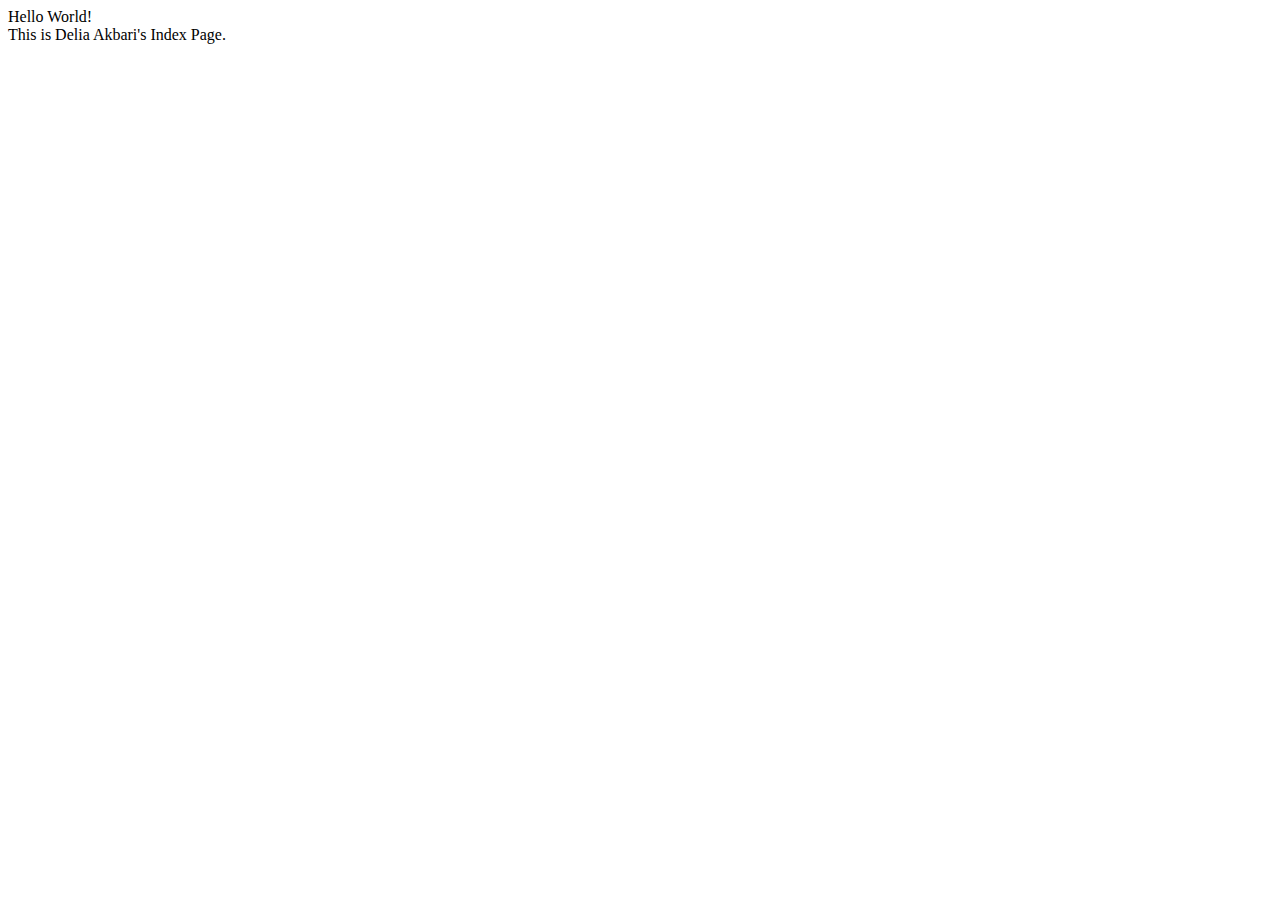
<file: WK4/index.html>
<!DOCTYPE HTML>
<html>
	<head> 
		<title>This is my first HTML page.</title>
		<script src="jsscript/script.js"> </script>
	</head>
	<body>
    Hello World! 
    <br>This is Delia Akbari's Index Page.
		<!-- write a note -->
	</body> 
</html>
</file>
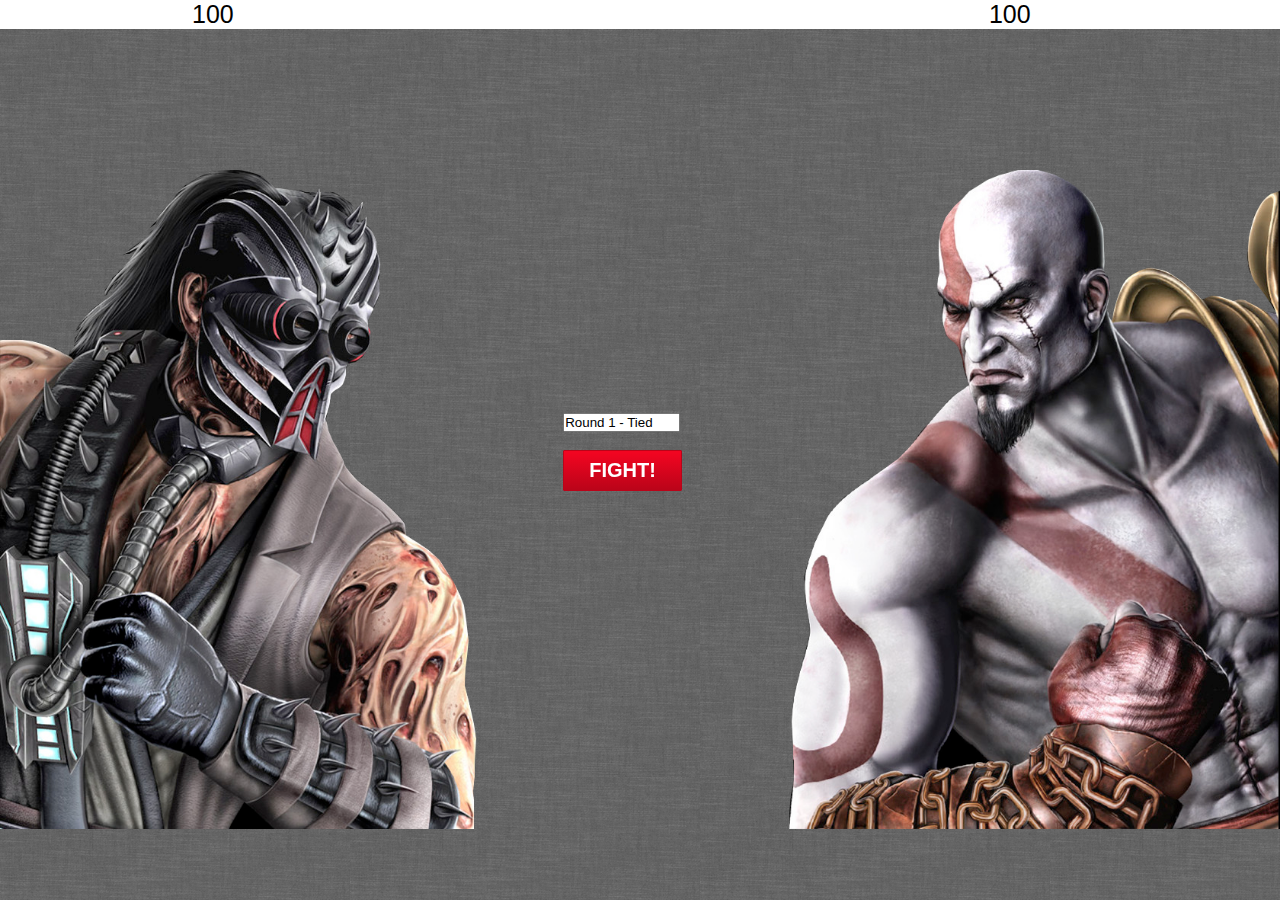
<file: WK1/goal1_duel1/index.html>
<!doctype html>  

<head>

	<title>Fight App</title>

	<link rel="stylesheet" href="css/style.css">

</head>

<body>
<div id="scores">
	<div id="kabal">
		<p>100</p>
	</div>

	<div id="kratos">
		<p>100</p>
	</div>
	<div class="clear"></div>
</div>
<div id="fight_box">

	<div id="fight_btn">
		<form id="round_number">
		  <input value="Round 1 - Tied"></input>
		</form><br>
		<a href="#" class="buttonblue">FIGHT!</a>
	</div>
	<div id="fight_bg">
		<img src="images/fight_bg.png">
	</div>
</div>
	
	<script type="text/javascript" src="js/main.js"></script>

</body>
</html>
</file>
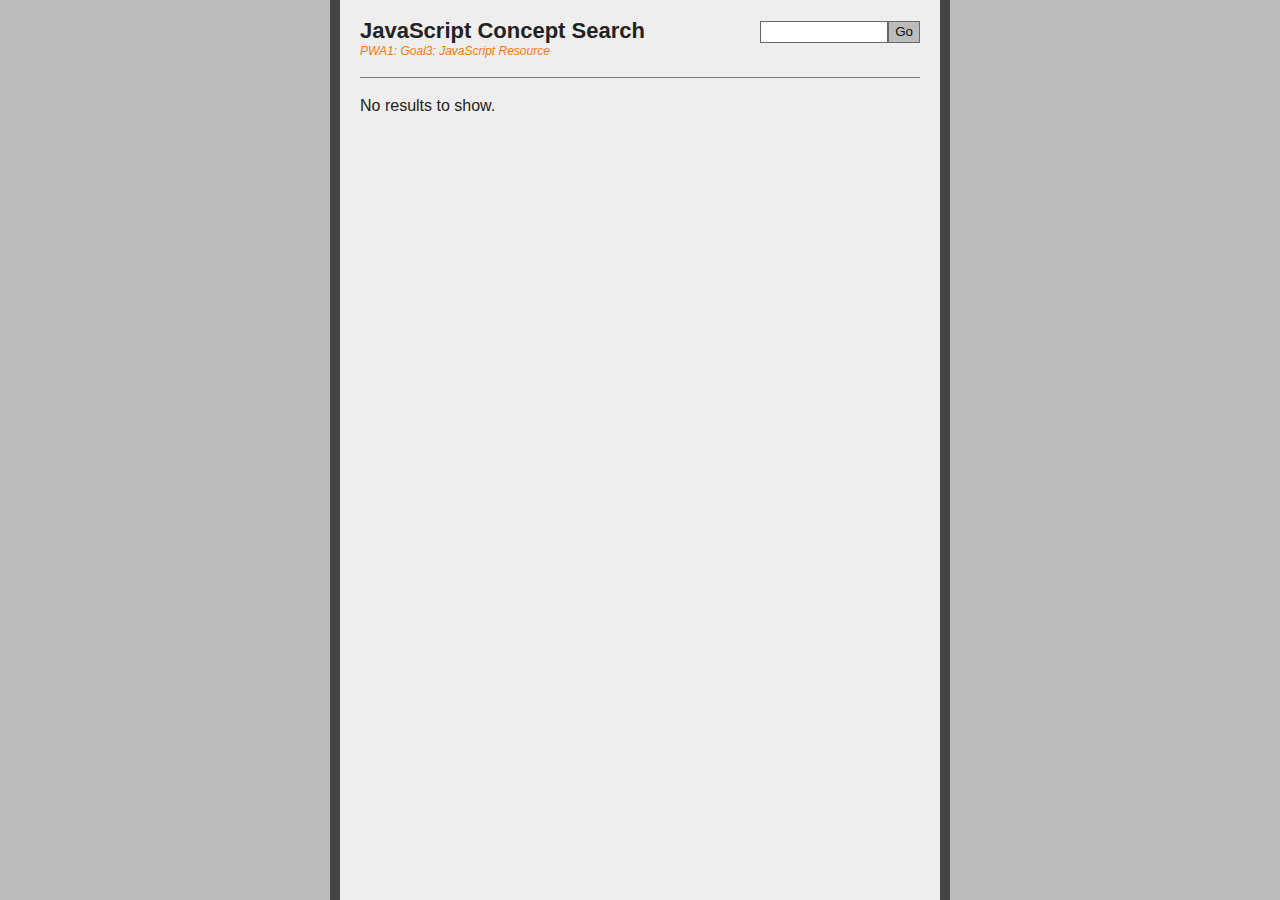
<file: WK2/BuggySearchEngine/index.html>
<!DOCTYPE html>
<html lang="en">
<head>
	<meta charset="utf-8" />
	<title>Goal 3: Assignment: JavaScript Search Engine</title>
	<link href="style.css" rel="stylesheet" type="text/css" />
</head>
<body id="index" class="home">
	<div id="sitewrap">
		<div id="wrap">
			<div id="logowrap">
				<h1>JavaScript Concept Search</h1>
				<p class="headsub">PWA1: Goal3: JavaScript Resource</p>
			</div>
			
			<div id="searchwrap">
				<form name="searchForm" id="searchForm">
					<input type="text" name="search" id="search" /><input type="submit" id="ssubmit" value="Go" />
				</form>
			</div>
			
			<div id="results">
				<p>No results to show.</p>
			</div>
		</div>
	</div>

	<script type="text/javascript" src="js/database.js"></script>
	<script type="text/javascript" src="js/search.js"></script>
</body>
</html>
</file>
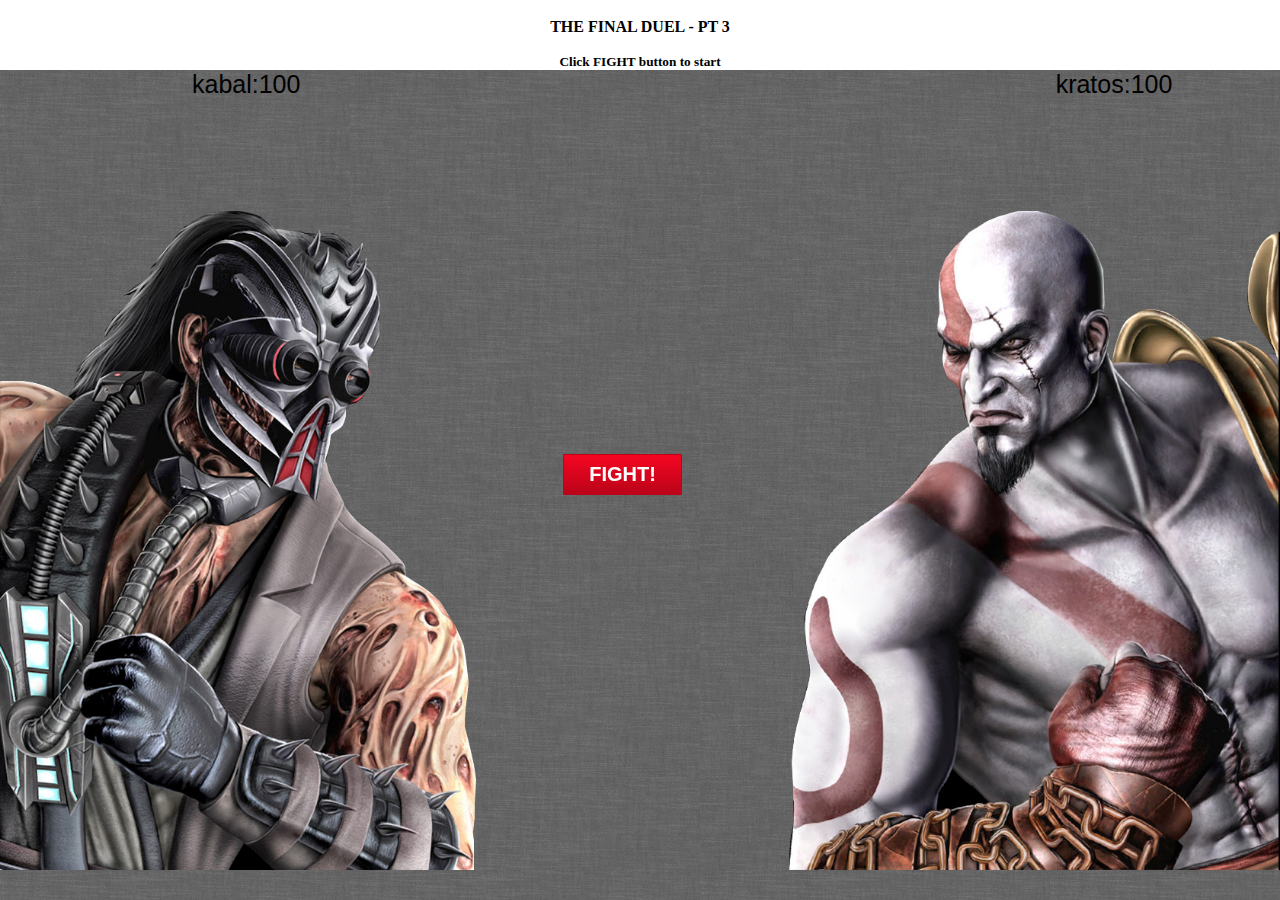
<file: WK3/Akbari_Delia_Duel3/index.html>
<!doctype html>  
<html>
<head>

	<title>Goal4: Assignment - Duel III - Delia Akbari</title>
	<link rel="stylesheet" href="css/style.css">
</head>

<body>
<div id="scores">

	<div class="clear"></div>
    <div id="mytitle">
    	<div style"..."><br><b><center> THE FINAL DUEL - PT 3</b><BR><BR><h5 id="round">Click "FIGHT" button below to begin</h5></div></center>
        </div>
        <div id="fight_btn">
        	<a href="#" class="buttonblue">FIGHT!</a>
            </div>
         <div id="kabal">
            <center><p></p></center>
          </div>
          <div id="kratos">
          	<center><p></p></center>
           </div>
           
           </div>
           
           <!--<div id="fight_box"> -->
           <div id="fight_box">
           
           <div id="fight_bg">
           	<img src="images/fight_bg.png">
            </div>
                </div>
                <!--</div> -->
                
                <script type="text/javascript" src="js/main.js"></script>
                </body>
                </html>
</file>
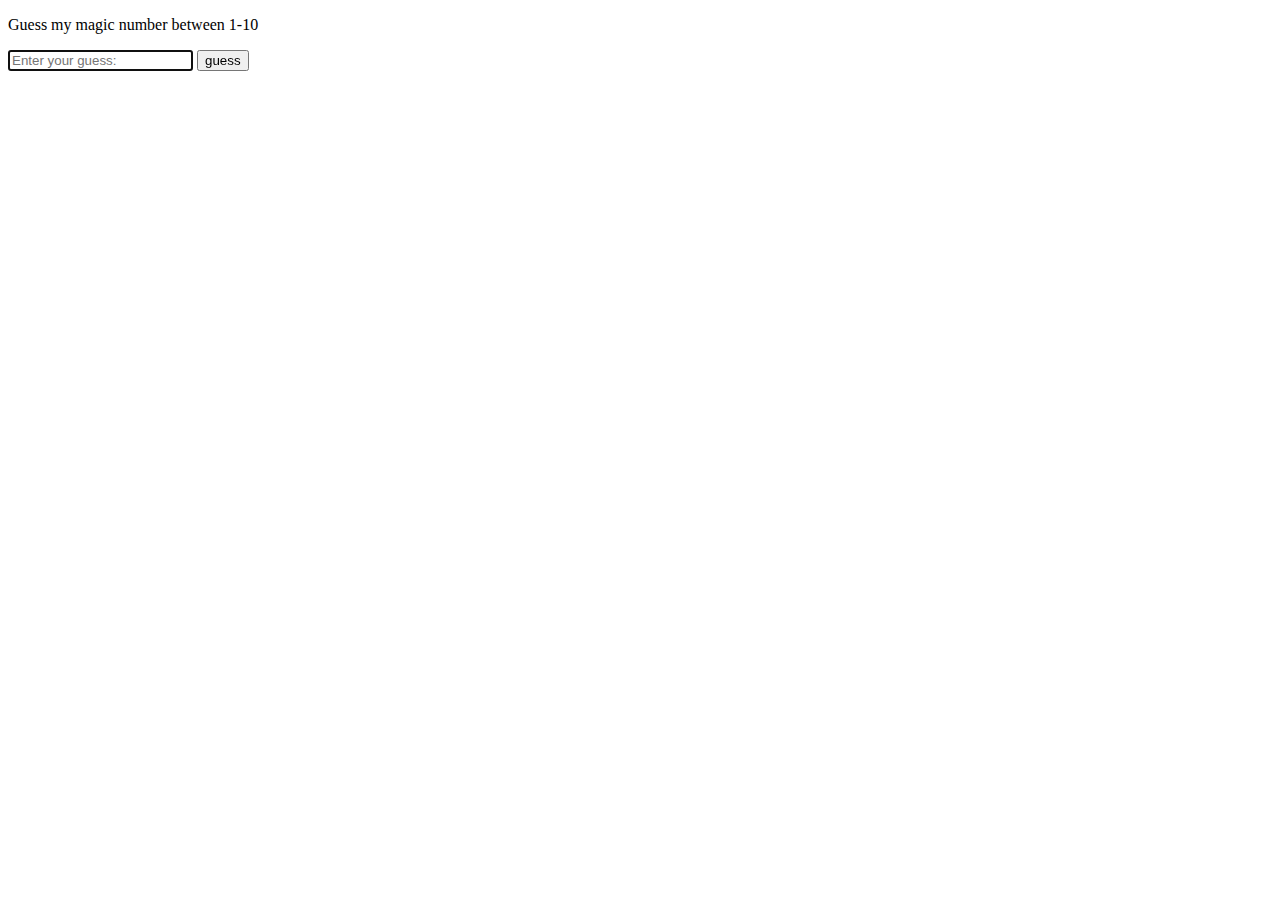
<file: WK2/goal4_assign_guessing_game/MagicNumber.html>
<!doctype html>
<html>
<head>
    <title>Number guessing game</title>
</head>
<body>
    <p id="output">Guess my magic number between 1-10</p>
    <input id="input" type="text" placeholder="Enter your guess:" autofocus>
    <button>guess</button>
    <script src = "js/main.js"></script>
</body>
</html>
</file>
<file: WK1/goal1_duel1/css/style.css>
* {
	margin:0; padding:0;
}

body{
	background: url('../images/grey_wash_wall.png') repeat;
}

#scores{
	background: #fff;
	width: 100%;
	height: 100%;
}

#kabal{
	margin: 0px 0px 0px 15%;
	float:left;
}

#kratos{
	margin: 0px 0px 0px 59%;
	float:left;
}

#kabal p{
	font-family: arial;
	font-size:  25px;
}

#kratos p{
	font-family: arial;
	font-size:  25px;
}

#fight_btn{
	position: absolute;
	z-index: 25;
	margin: 30% 44%;
}

#fight_bg{
	position: fixed;
	z-index: 10;
	-webkit-background-size: cover; /*for webKit*/
    -moz-background-size: cover; /*Mozilla*/
    -o-background-size: cover; /*opera*/
    background-size: cover; /*generic*/
}

#fight_bg img{
	height: 100%;
	width: 100%;
}

.heading{
	color: #1c80b3; 
	font-family: Arial, Helvetica, sans-serif; 
	font-size: 21px;
}

.buttonblue {
	-moz-box-shadow:inset 0px 1px 0px 0px #F20521;
	-webkit-box-shadow:inset 0px 1px 0px 0px #F20521;
	box-shadow:inset 0px 1px 0px 0px #F20521;
	background:-webkit-gradient( linear, left top, left bottom, color-stop(0.05, #F20521), color-stop(1, #BA0419) );
	background:-moz-linear-gradient( center top, #F20521 5%, #BA0419 100% );
	filter:progid:DXImageTransform.Microsoft.gradient(startColorstr='#40a3d7', endColorstr='#1b7fb3');
	background-color:#1b7fb3;
	-moz-border-radius:1px;
	-webkit-border-radius:1px;
	border-radius:1px;
	border:1px solid #BA0419;
	display:inline-block;
	color:#ffffff !important;
	font-family:'Open Sans',arial;
	font-size:20px;
	font-weight:bold;
	padding:8px 25px;
	text-decoration:none;
}

.buttonblue:hover {
	background:-webkit-gradient( linear, left top, left bottom, color-stop(0.05, #BA0419), color-stop(1, #F20521) );
	background:-moz-linear-gradient( center top, #BA0419 5%, #F20521 100% );
	filter:progid:DXImageTransform.Microsoft.gradient(startColorstr='#1b7fb3', endColorstr='#40a3d7');
	background-color:#BA0419;
	text-decoration:none !important;	
}

.buttonblue:active {
	position:relative;
	top:1px;
}

#round_number input{
	width: 113px;
}

.clear{
	clear: both;
}
</file>
<file: WK3/Akbari_Delia_Duel3/css/style.css>
* {
	margin:0; padding:0;
}

body{
	background: url('../images/grey_wash_wall.png') repeat;
}

#scores{
	background: #fff;
	width: 100%;
	height: 100%;
}

#kabal{
	margin: 0px 0px 0px 15%;
	float:left;
}

#kratos{
	margin: 0px 0px 0px 59%;
	float:left;
}

#kabal p{
	font-family: arial;
	font-size:  25px;
}

#kratos p{
	font-family: arial;
	font-size:  25px;
}

#fight_btn{
	position: absolute;
	z-index: 25;
	margin: 30% 44%;
}

#fight_bg{
	position: fixed;
	z-index: 10;
	-webkit-background-size: cover; /*for webKit*/
    -moz-background-size: cover; /*Mozilla*/
    -o-background-size: cover; /*opera*/
    background-size: cover; /*generic*/
}

#fight_bg img{
	height: 100%;
	width: 100%;
}

.heading{
	color: #1c80b3; 
	font-family: Arial, Helvetica, sans-serif; 
	font-size: 21px;
}

.buttonblue {
	-moz-box-shadow:inset 0px 1px 0px 0px #F20521;
	-webkit-box-shadow:inset 0px 1px 0px 0px #F20521;
	box-shadow:inset 0px 1px 0px 0px #F20521;
	background:-webkit-gradient( linear, left top, left bottom, color-stop(0.05, #F20521), color-stop(1, #BA0419) );
	background:-moz-linear-gradient( center top, #F20521 5%, #BA0419 100% );
	filter:progid:DXImageTransform.Microsoft.gradient(startColorstr='#40a3d7', endColorstr='#1b7fb3');
	background-color:#1b7fb3;
	-moz-border-radius:1px;
	-webkit-border-radius:1px;
	border-radius:1px;
	border:1px solid #BA0419;
	display:inline-block;
	color:#ffffff !important;
	font-family:'Open Sans',arial;
	font-size:20px;
	font-weight:bold;
	padding:8px 25px;
	text-decoration:none;
}

.buttonblue:hover {
	background:-webkit-gradient( linear, left top, left bottom, color-stop(0.05, #BA0419), color-stop(1, #F20521) );
	background:-moz-linear-gradient( center top, #BA0419 5%, #F20521 100% );
	filter:progid:DXImageTransform.Microsoft.gradient(startColorstr='#1b7fb3', endColorstr='#40a3d7');
	background-color:#BA0419;
	text-decoration:none !important;	
}

.buttonblue:active {
	position:relative;
	top:1px;
}

#round_number input{
	width: 113px;
}

.clear{
	clear: both;
}
</file>
<file: WK2/BuggySearchEngine/style.css>
/* css reset */
html,body,div,span,object,iframe,h1,h2,h3,h4,h5,h6,p,blockquote,pre,abbr,address,cite,code,del,dfn,em,img,ins,kbd,q,samp,small,strong,sub,sup,var,b,i,dl,dt,dd,ol,ul,li,fieldset,form,label,legend,table,caption,tbody,tfoot,thead,tr,th,td,article,aside,dialog,figure,footer,header,hgroup,menu,nav,section,time,mark,audio,video{margin:0;padding:0;border:0;outline:0;font-size:100%;vertical-align:baseline;background:transparent}body{line-height:1}article,aside,dialog,figure,footer,header,hgroup,nav,section{display:block}blockquote,q{quotes:none}blockquote:before,blockquote:after,q:before,q:after{content:'';content:none}a{margin:0;padding:0;border:0;font-size:100%;vertical-align:baseline;background:transparent}ins{background-color:#ff9;color:#000;text-decoration:none}mark{background-color:#ff9;color:#000;font-style:italic;font-weight:bold}del{text-decoration:line-through}abbr[title],dfn[title]{border-bottom:1px dotted#000;cursor:help}table{border-collapse:collapse;border-spacing:0}hr{display:block;height:1px;border:0;border-top:1px solid#cccccc;margin:1em 0;padding:0}input,select{vertical-align:middle}
/* ========= */
html{height:100%;}
body{background:#bbb; color:#222; height:100%; font-family:Tahoma, Helvetica;}
#sitewrap{width:600px; height:100%; overflow:auto; margin:0 auto; border-left:10px solid #444; border-right:10px solid #444; background:#eee;}
#wrap{padding:20px;}

#logowrap{float:left; width:340px; padding-bottom:20px;}
h1{font-size:22px;}
.headsub{font-size:12px; color:#f70; font-style:italic; padding:3px 0 0;}

#searchwrap{float:right; padding-top:1px;}
#search{border:1px solid #666; background:#fff; color:#333; width:120px; padding:3px; height:14px;}
#ssubmit{border:1px solid #666; background:#bbb; color:#111; height:22px; line-height:18px;}


#results{clear:both; padding-top:20px; border-top:1px solid #777;}
#results p{padding:0 0 10px;}
#results a{color:#c40; font-size:14px;}
</file>
